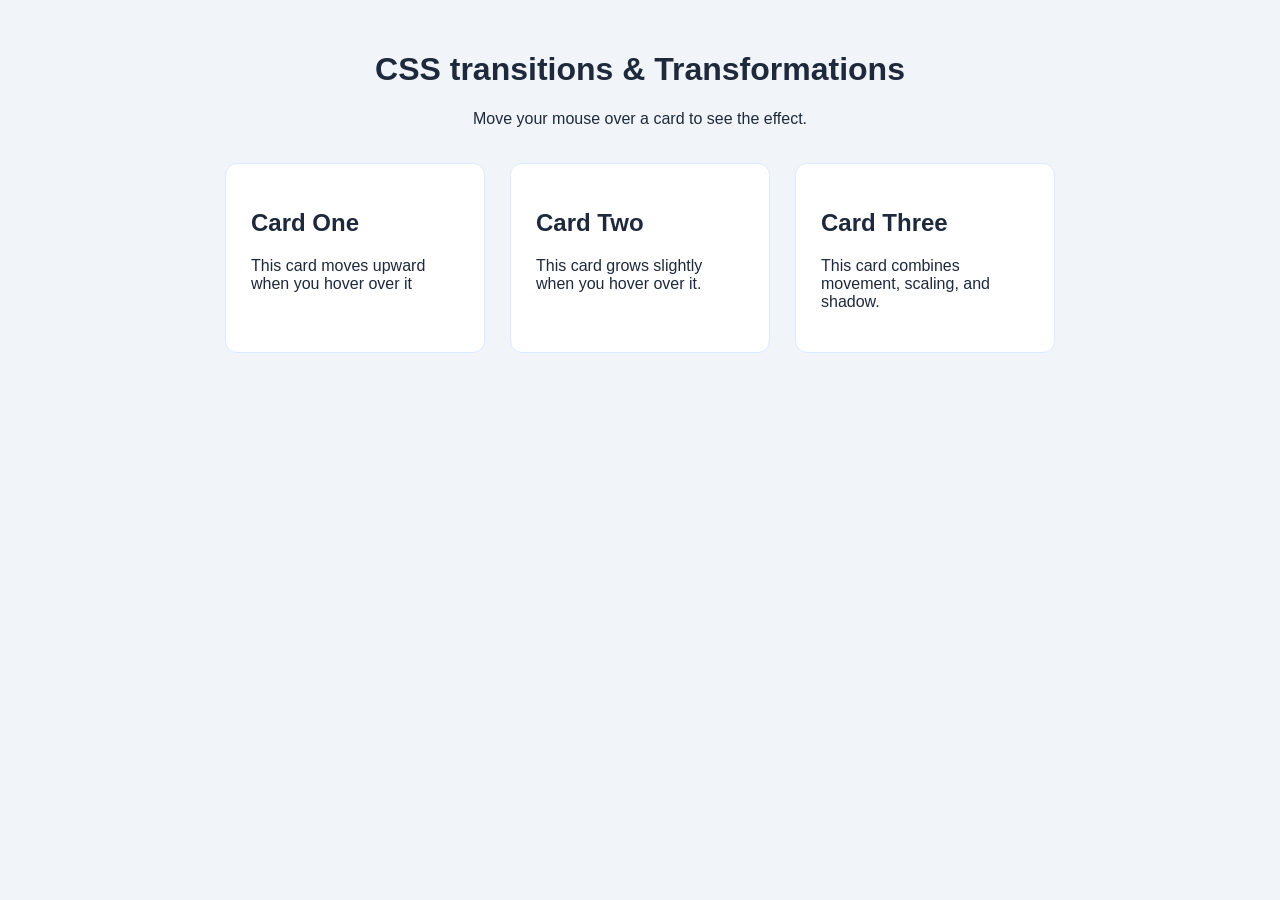
<file: Week6/4.1/index.html>
<!DOCTYPE html>
<html lang="en">
</head> 
      <meta charset="UTF-8">
      <meta name="viewport" content="width=device-width, initial-scale=1.0"> 
       <title>CSS Transitions and Transformations</title> 
       <link rel="stylesheet" href="style.css"> 
 </head>      
 <body>

    <header>
        <h1>CSS transitions & Transformations</h1>
        <p>Move your mouse over a card to see the effect.</p> 
    </header> 
    
  <main class="card-container">
       
    <div class="card">
        <h2>Card One</h2>
        <p>This card moves upward when you hover over it</p>         
    </div>
    
    <div class="card">
        <h2>Card Two</h2>
        <p>This card grows slightly when you hover over it.</p>
    </div>

    <div class="card">
       <h2>Card Three</h2>
       <p> This card combines movement, scaling, and shadow.</p>
    </div> 
  </main> 
</body>
</html>
</file>
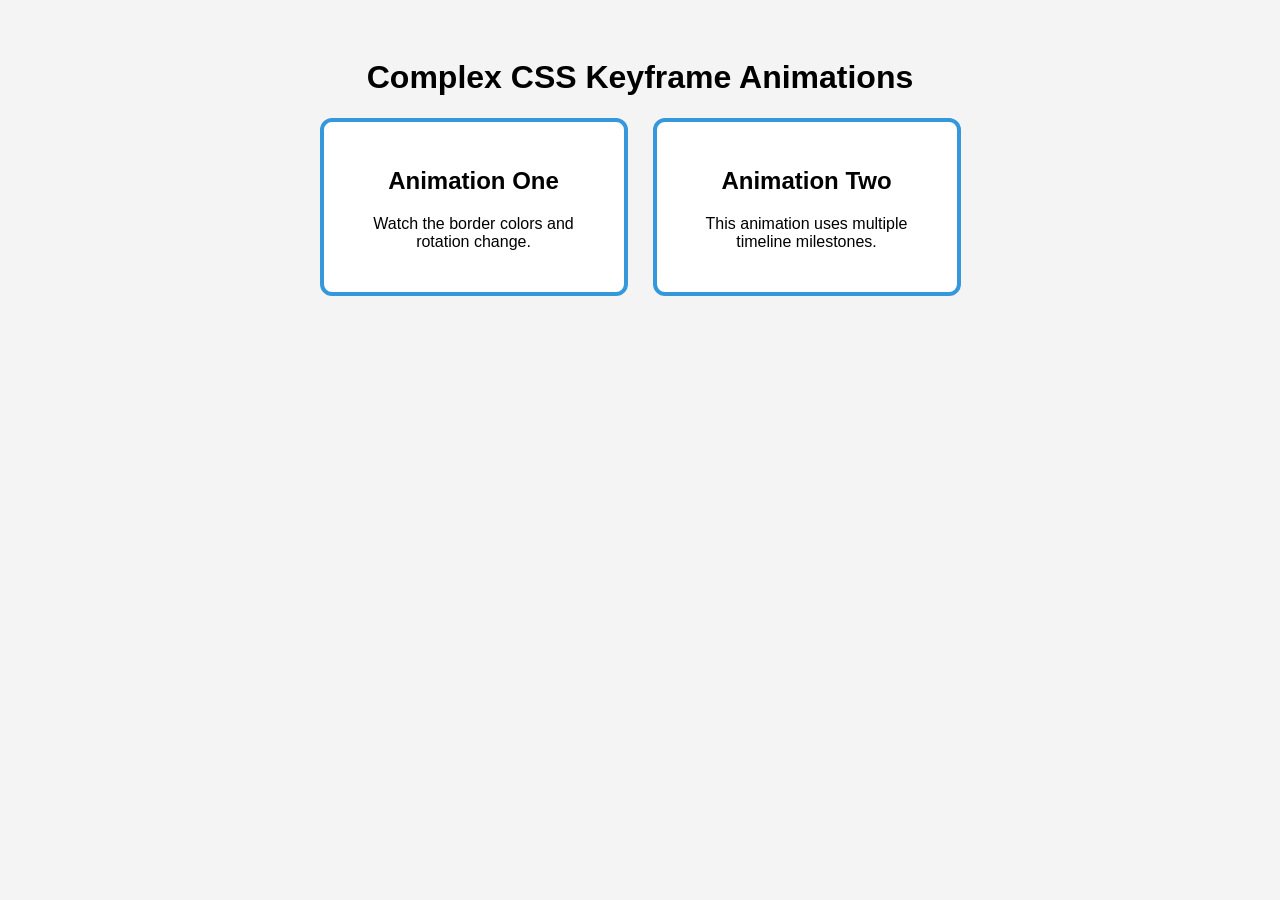
<file: Week6/4.2/index.html>
<!DOCTYPE html>
<html lang="en">
<head>
    <meta charset="UTF-8">
    <meta name="viewport" content="width=device-width, initial-scale=1.0">
    <title>CSS Keyframe Animations</title>
    <link rel="stylesheet" href="style.css">
</head>
<body>
    <h1>Complex CSS Keyframe Animations</h1>

    <div class="animation-container">
        <div class="animated-card">
            <h2>Animation One</h2>
            <p>Watch the border colors and rotation change.</p>
        </div>

        <div class="animated-card">
            <h2>Animation Two</h2>
            <p>This animation uses multiple timeline milestones.</p>
        </div>
    </div>
</body>
</html>
</file>
<file: Week6/4.1/style.css>
* {
    box-sizing: border-box;
}

body {
    margin: 0;
    padding: 30px;
    font-family: Arial, sans-serif;
    background-color: #f1f5f9;
    color: #1e293b;
}

header {
    text-align: center;
    margin-bottom: 35px;
}

.card-container {
    display: flex;
    justify-content: center;
    gap: 25px;
    flex-wrap: wrap;
}

.card {
    background-color: white;
    padding: 25px;
    width: 260px;
    border-radius: 12px;
    border: 1px solid #dbeafe;

    /* Smooth transition */
    transition: transform 0.3s ease, box-shadow 0.3s ease;
}

/* Hover transition and 2D transformations */
.card:hover {
    transform: translateY(-10px) scale(1.02);
    box-shadow: 0 12px 25px rgba(0, 0, 0, 0.15);
}
</file>
<file: Week6/4.2/style.css>
body {
    font-family: Arial, sans-serif;
    text-align: center;
    background: #f4f4f4;
    padding: 30px;
}

.animation-container {
    display: flex;
    justify-content: center;
    gap: 25px;
    flex-wrap: wrap;
}

.animated-card {
    width: 250px;
    padding: 25px;
    background: white;
    border: 4px solid #3498db;
    border-radius: 12px;
    animation: cardAnimation 4s infinite ease-in-out;
}

.animated-card:nth-child(2) {
    animation-delay: 1s;
}

@keyframes cardAnimation {
    0% {
        transform: rotate(0deg);
        border-color: #3498db;
    }

    50% {
        transform: rotate(5deg);
        border-color: #e74c3c;
    }

    100% {
        transform: rotate(0deg);
        border-color: #2ecc71;
    }
}
</file>
